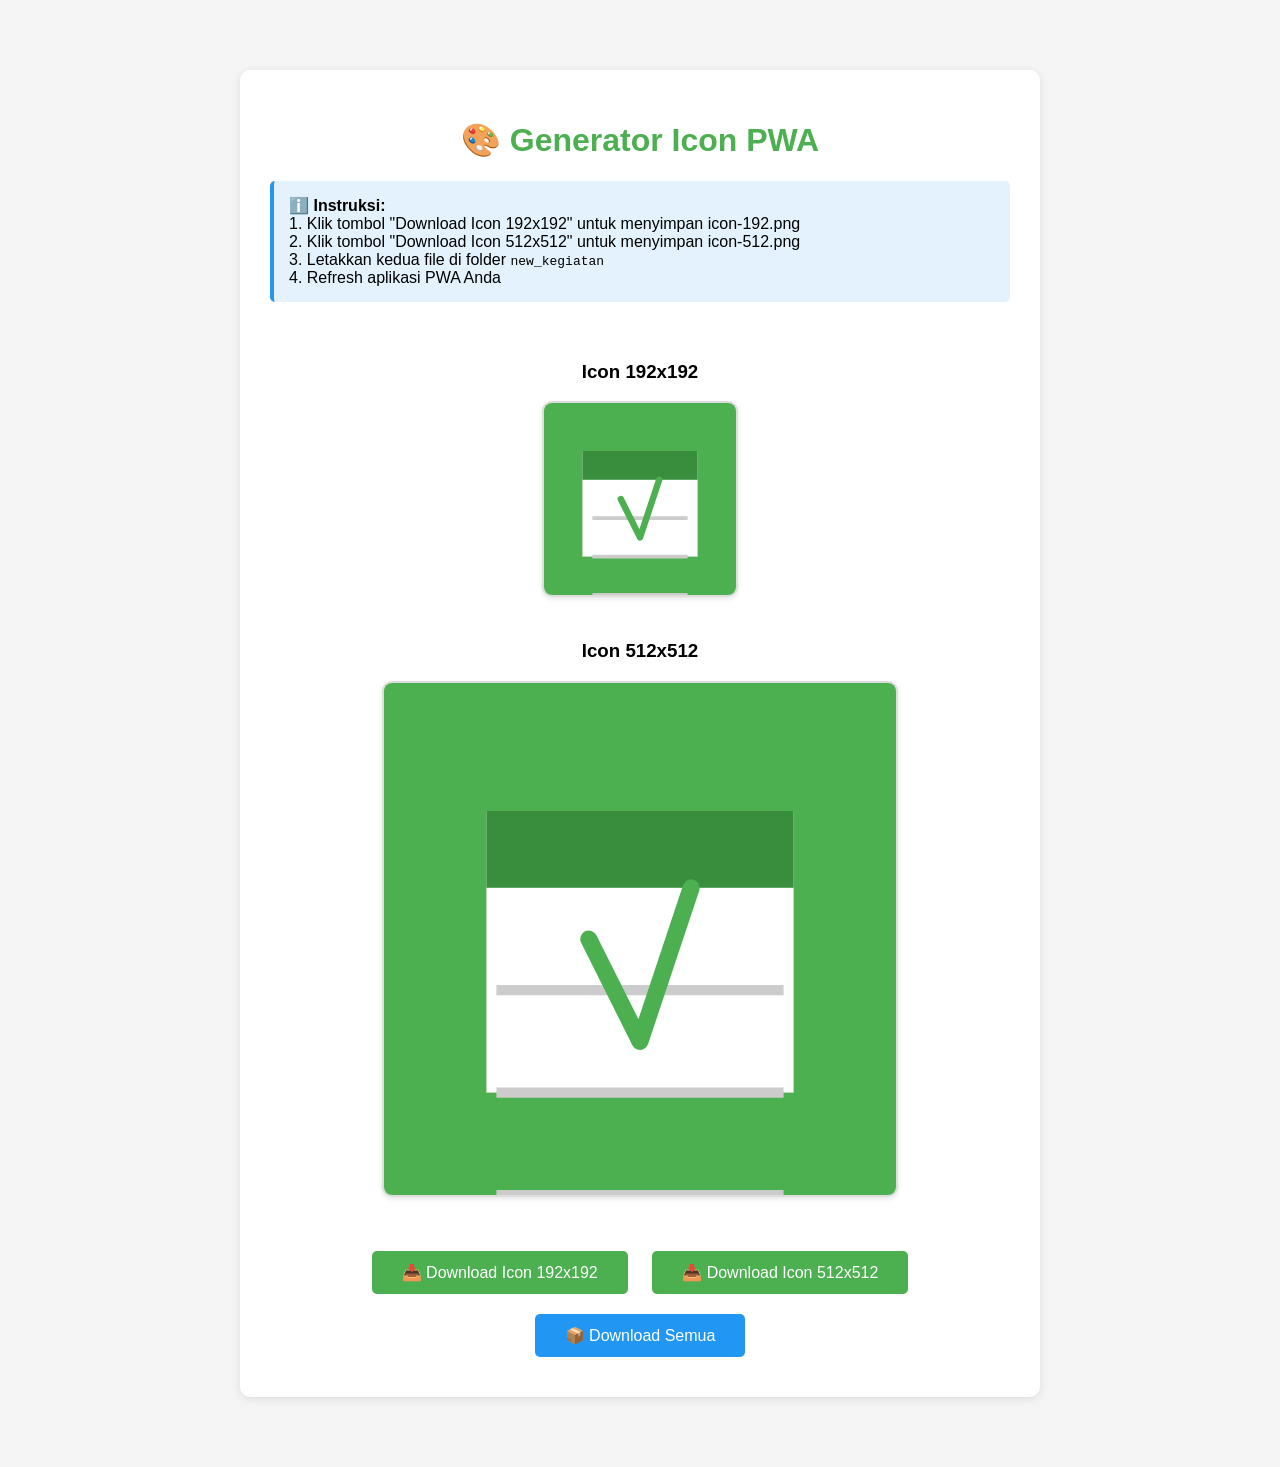
<file: generate_icon.html>
<!DOCTYPE html>
<html lang="id">
<head>
    <meta charset="UTF-8">
    <meta name="viewport" content="width=device-width, initial-scale=1.0">
    <title>Generator Icon PWA</title>
    <style>
        body {
            font-family: Arial, sans-serif;
            max-width: 800px;
            margin: 50px auto;
            padding: 20px;
            background: #f5f5f5;
        }
        .container {
            background: white;
            padding: 30px;
            border-radius: 10px;
            box-shadow: 0 2px 10px rgba(0,0,0,0.1);
        }
        h1 {
            color: #4CAF50;
            text-align: center;
        }
        .info {
            background: #e3f2fd;
            padding: 15px;
            border-left: 4px solid #2196F3;
            margin: 20px 0;
            border-radius: 5px;
        }
        .preview-container {
            display: flex;
            justify-content: space-around;
            flex-wrap: wrap;
            margin: 30px 0;
        }
        .preview-box {
            text-align: center;
            margin: 10px;
        }
        canvas {
            border: 2px solid #ddd;
            border-radius: 10px;
            box-shadow: 0 2px 5px rgba(0,0,0,0.1);
        }
        .btn {
            background: #4CAF50;
            color: white;
            padding: 12px 30px;
            border: none;
            border-radius: 5px;
            font-size: 16px;
            cursor: pointer;
            margin: 10px;
            transition: background 0.3s;
        }
        .btn:hover {
            background: #45a049;
        }
        .btn-container {
            text-align: center;
            margin-top: 30px;
        }
        .success {
            background: #d4edda;
            color: #155724;
            padding: 15px;
            border-radius: 5px;
            margin: 20px 0;
            display: none;
        }
    </style>
</head>
<body>
    <div class="container">
        <h1>🎨 Generator Icon PWA</h1>
        
        <div class="info">
            <strong>ℹ️ Instruksi:</strong><br>
            1. Klik tombol "Download Icon 192x192" untuk menyimpan icon-192.png<br>
            2. Klik tombol "Download Icon 512x512" untuk menyimpan icon-512.png<br>
            3. Letakkan kedua file di folder <code>new_kegiatan</code><br>
            4. Refresh aplikasi PWA Anda
        </div>

        <div class="preview-container">
            <div class="preview-box">
                <h3>Icon 192x192</h3>
                <canvas id="canvas192" width="192" height="192"></canvas>
            </div>
            <div class="preview-box">
                <h3>Icon 512x512</h3>
                <canvas id="canvas512" width="512" height="512"></canvas>
            </div>
        </div>

        <div class="btn-container">
            <button class="btn" onclick="downloadIcon(192)">📥 Download Icon 192x192</button>
            <button class="btn" onclick="downloadIcon(512)">📥 Download Icon 512x512</button>
            <button class="btn" onclick="downloadAll()" style="background: #2196F3;">📦 Download Semua</button>
        </div>

        <div class="success" id="successMsg">
            ✅ Icon berhasil didownload! Letakkan di folder <code>new_kegiatan</code>
        </div>
    </div>

    <script>
        function drawIcon(canvas, size) {
            const ctx = canvas.getContext('2d');
            
            // Background hijau
            ctx.fillStyle = '#4CAF50';
            ctx.fillRect(0, 0, size, size);
            
            // Kotak kalender (putih)
            const margin = size * 0.2;
            const calLeft = margin;
            const calTop = size * 0.25;
            const calRight = size - margin;
            const calBottom = size - margin;
            
            ctx.fillStyle = 'white';
            ctx.fillRect(calLeft, calTop, calRight - calLeft, calBottom - calTop);
            
            // Garis atas kalender (hijau tua)
            ctx.fillStyle = '#388E3C';
            ctx.fillRect(calLeft, calTop, calRight - calLeft, size * 0.15);
            
            // Garis-garis kalender
            ctx.strokeStyle = '#ccc';
            ctx.lineWidth = Math.max(2, size / 50);
            
            const lineY1 = calTop + size * 0.35;
            const lineY2 = calTop + size * 0.55;
            const lineY3 = calTop + size * 0.75;
            
            ctx.beginPath();
            ctx.moveTo(calLeft + 10, lineY1);
            ctx.lineTo(calRight - 10, lineY1);
            ctx.stroke();
            
            ctx.beginPath();
            ctx.moveTo(calLeft + 10, lineY2);
            ctx.lineTo(calRight - 10, lineY2);
            ctx.stroke();
            
            ctx.beginPath();
            ctx.moveTo(calLeft + 10, lineY3);
            ctx.lineTo(calRight - 10, lineY3);
            ctx.stroke();
            
            // Checkmark di tengah
            const checkX = size * 0.4;
            const checkY = size * 0.5;
            const checkSize = size * 0.2;
            
            ctx.strokeStyle = '#4CAF50';
            ctx.lineWidth = Math.max(3, size / 30);
            ctx.lineCap = 'round';
            ctx.lineJoin = 'round';
            
            ctx.beginPath();
            ctx.moveTo(checkX, checkY);
            ctx.lineTo(checkX + checkSize / 2, checkY + checkSize);
            ctx.lineTo(checkX + checkSize, checkY - checkSize / 2);
            ctx.stroke();
        }
        
        function downloadIcon(size) {
            const canvasId = size === 192 ? 'canvas192' : 'canvas512';
            const canvas = document.getElementById(canvasId);
            
            canvas.toBlob(function(blob) {
                const url = URL.createObjectURL(blob);
                const a = document.createElement('a');
                a.href = url;
                a.download = `icon-${size}.png`;
                document.body.appendChild(a);
                a.click();
                document.body.removeChild(a);
                URL.revokeObjectURL(url);
                
                showSuccess();
            }, 'image/png');
        }
        
        function downloadAll() {
            downloadIcon(192);
            setTimeout(() => downloadIcon(512), 500);
        }
        
        function showSuccess() {
            const msg = document.getElementById('successMsg');
            msg.style.display = 'block';
            setTimeout(() => {
                msg.style.display = 'none';
            }, 3000);
        }
        
        // Draw icons on page load
        window.onload = function() {
            drawIcon(document.getElementById('canvas192'), 192);
            drawIcon(document.getElementById('canvas512'), 512);
        };
    </script>
</body>
</html>
</file>
